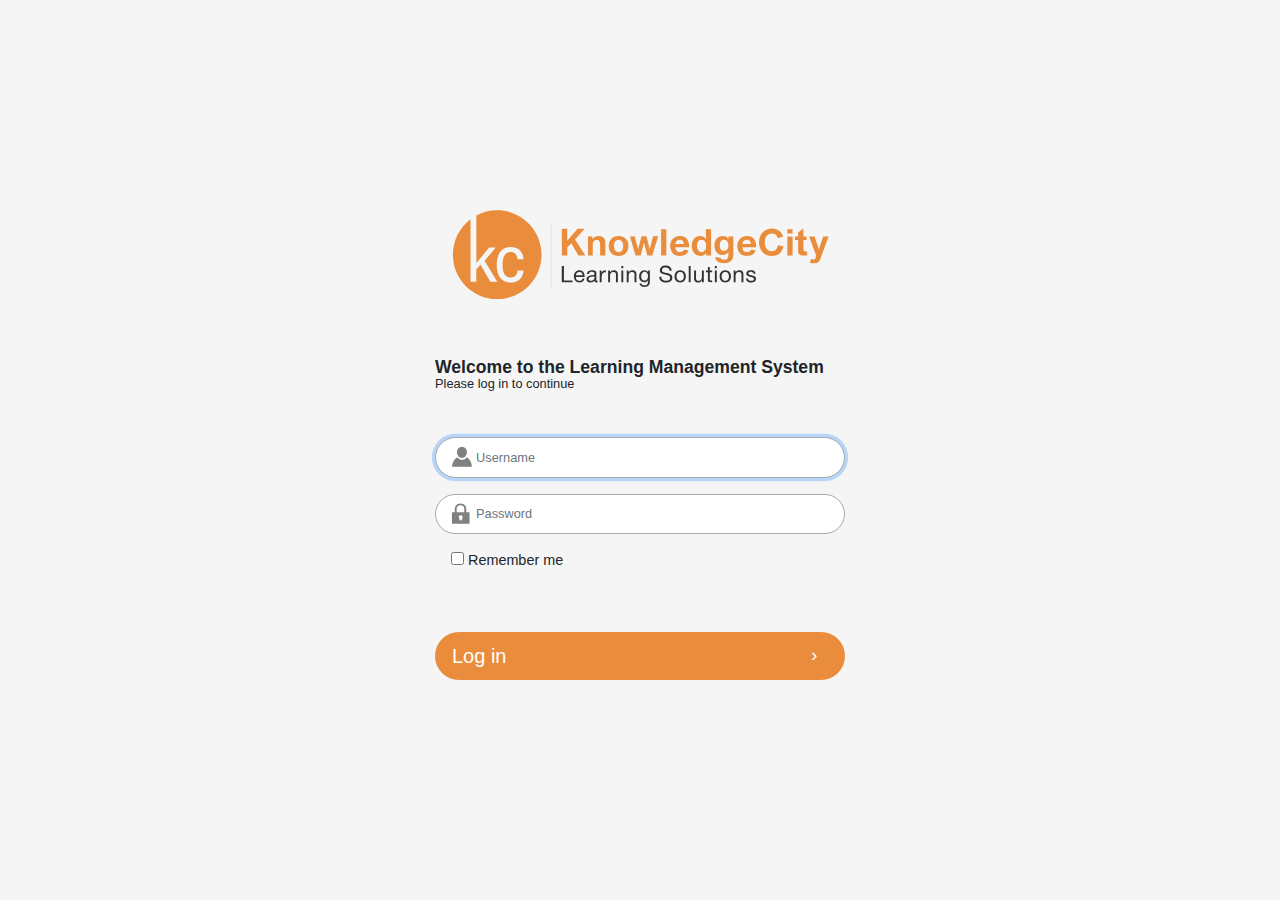
<file: index.html>
<!DOCTYPE html>
<html lang="en">
 <head>
  <meta charset="utf-8">
  <meta name="viewport" content="width=device-width, initial-scale=1, shrink-to-fit=no">
  <meta name="description" content="">
  <meta name="author" content="">
  <link rel="icon" href="https://www.knowledgecity.com/favicon.ico">
  <title>Knowledge City Login</title>
  <link
   rel="stylesheet"
   href="https://stackpath.bootstrapcdn.com/bootstrap/4.4.1/css/bootstrap.min.css"
   integrity="sha384-Vkoo8x4CGsO3+Hhxv8T/Q5PaXtkKtu6ug5TOeNV6gBiFeWPGFN9MuhOf23Q9Ifjh"
   crossorigin="anonymous"
  >
  <link rel="stylesheet" href="css/main.css">
 </head>
 <body class="text-center">
  <form class="form-signin">
   <img class="mb-5" src="img/logo.svg" alt="logo" height="100">
   <div class="text-left md-text font-weight-bold mt-2 mb-5">
    Welcome to the Learning Management System<br>
    <span class="sm-text font-weight-normal">Please log in to continue</span>
   </div>
   <input type="text" id="user" class="form-control user-bkg" placeholder="Username" required autofocus>
   <input type="password" id="pass" class="form-control pass-bkg" placeholder="Password" required>
   <div class="checkbox mb-4 text-left ml-3">
    <label>
     <input type="checkbox" id="remember" class="mt-2"> Remember me
    </label>
   </div>
   <div id="error" class="mb-1">&nbsp;</div>
   <span class="btn btn-lg btn-orange btn-login" onclick="doLogin()">
    <span style="float:left;">Log in</span>
    <span class="chevron">&nbsp; &rsaquo; &nbsp;</span>
   </span>
   <div class="input-group mb-3">
  </div>
  </form>
  <script type="text/javascript">
   function _( el ) { return document.getElementById( el ) }

   async function postData( url = '', data = {} ) {
    const response = await fetch( url, {
     method: 'POST',
     mode: 'cors',
     cache: 'no-cache',
     headers: { 'Content-Type': 'application/json' },
     redirect: 'follow',
     referrerPolicy: 'no-referrer',
     body: JSON.stringify( data )
    } );
    return await response.json();
   }

   function getCookie( name ) {
    var match = document.cookie.match( new RegExp( '(^| )' + name + '=([^;]+)' ) );
    if ( match ) return match[ 2 ];
    else return false;
   }

   function doLogin() {
    let u = _( "user" ).value, p = _( "pass" ).value, rm = _( "remember" ).checked;
    if ( u != "" && p != "" ) {
     postData( '/api/auth', { "user": u, "pass": p } ).then( ( data ) => {
      if ( data.success == true ) {
       document.cookie = 'token=' + data.token + '; Max-Age=86400; path=/';
       if ( rm ) {
        document.cookie = 'user=' + u + '; Max-Age=604800; path=/';
        document.cookie = 'pass=' + p + '; Max-Age=604800; path=/';       
       }
       window.location.replace( "list.html" );
      }
      else if ( data.error == "user" ) { _( "error" ).innerText = "User doesn't exist"; }
      else if ( data.error == "pass" ) { _( "error" ).innerText = "Wrong password"; }
      else if ( data.error == "dead" ) { _( "error" ).innerText = "Account deactivated"; }
     } );
    }
    else { _( "error" ).innerText = "Make sure to fill both username and password fields"; }
   }

   document.addEventListener( 'DOMContentLoaded', function() {
    console.log( "Dex says: Document loaded." )
    let user = getCookie( "user" ), pass = getCookie( "pass" );
    if( user && pass ) {
     _( "user" ).value = user;
     _( "pass" ).value = pass;
    }
   } );
  </script>
 </body>
</html>
</file>
<file: css/main.css>
html, body { height: 100%; }
   body {
    display: -ms-flexbox;
    display: flex;
    -ms-flex-align: center;
    align-items: center;
    padding-top: 40px;
    padding-bottom: 40px;
    background-color: #f5f5f5;
   }

   .form-signin {
    width: 100%;
    max-width: 440px;
    padding: 15px;
    margin: auto;
   }
   .form-signin .checkbox { font-size: .9rem; font-weight: 500; }
   .form-signin .form-control {
    position: relative;
    box-sizing: border-box;
    height: auto;
    padding: 10px;
    font-size: 16px;
   }
   .form-signin .form-control:focus { z-index: 2; }
   .form-signin input[type="text"] {
    border-color: #aaa;
    font-size: .8rem;
    padding: .6rem 1rem .6rem 2.5rem;
    margin-bottom: 1rem;
    border-radius: 2rem;
   }
   .form-signin input[type="password"] {
    border-color: #aaa;
    font-size: .8rem;
    padding: .6rem 1rem .6rem 2.5rem;
    margin-bottom: 10px;
    border-radius: 2rem;
   }

   .md-text { font-size:  1.1rem; line-height: .9rem; }
   .sm-text { font-size:   .8rem; line-height: .1rem; }
   .user-bkg { background-image:url( '../img/user.svg'); background-repeat: no-repeat; background-position: left .5rem top; }
   .pass-bkg { background-image:url( '../img/password.svg' ); background-repeat: no-repeat; background-position: left .5rem top; }
   .btn-orange { background-color: #e98c3b; color: #fff; }
   .btn-login { width: 100%; border-radius: 2rem; }
   .btn-login:hover { color: #fff; background-color: #db5d00 }
   .chevron { font-size: 1.2rem; text-align: text-middle; border-radius: 1.5rem; float:right }
</file>
